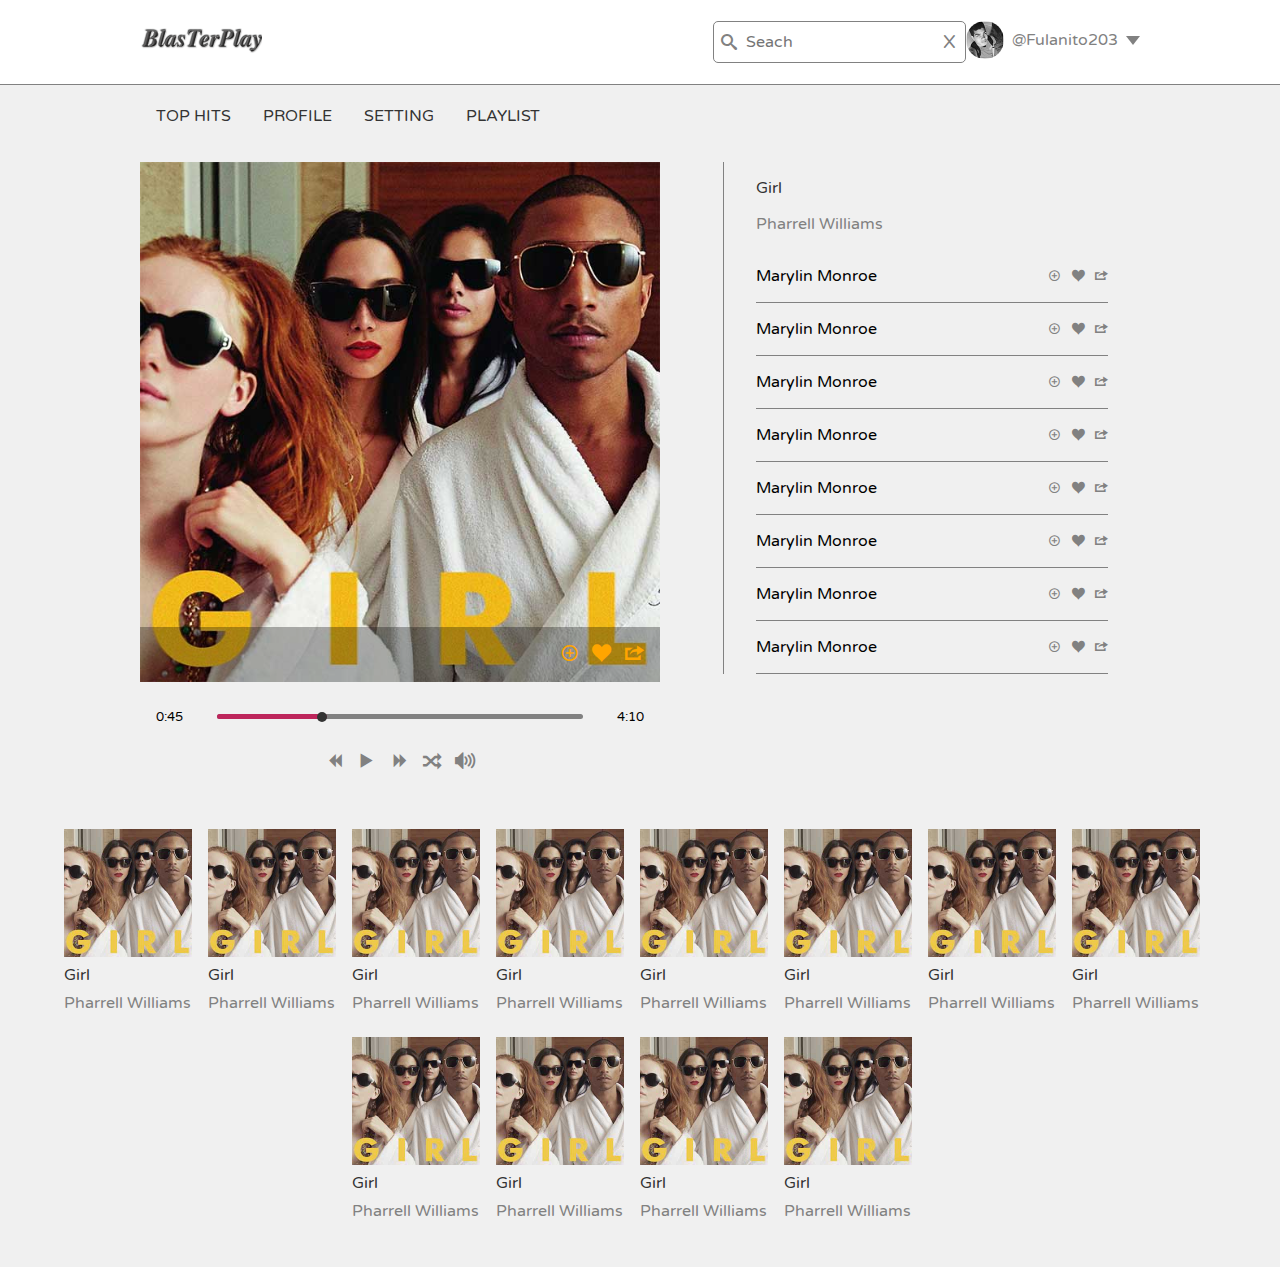
<file: index.html>
<!DOCTYPE html>
<html lang="es">
<head>
	<meta charset="utf-8">
	<title>Frontend</title>
	<meta name="viewport" content="width=device-width, initial-scale=1, maximum-scale=1">
	<meta name="description" content="Curso de Frontend onlie">
	<meta name="keywords" content="html, css, backbone, django, node">
	<link rel="stylesheet" type="text/css" href="css/icon/fonts.css">
	<link href='https://fonts.googleapis.com/css?family=Varela+Round' rel='stylesheet' type='text/css'>
	<link rel="stylesheet" href="css/estilos.css">
</head>
<body>
	<header class="header relative border-bottom ">
		<div class="logo">
			<div class="wrap center-block">
				<figure class="image isotipo left">
					<img src="img/blasterplay.png" alt="BlasTerplay">
				</figure>
				<div class="user right">
					<figure class="avatar round left">
						<img src="img/avatares/blaster203.jpg" alt="@fulanito203" width="38" height="38">
					</figure>
					<span class="left username"> @Fulanito203</span>
				</div>
				<div  class="search right">
					<form action="" class="relative">
						<span class="icon-lupa search-icon"></span>
						<input class="input" type="text" placeholder="Seach"></input>
						<span class="close-icon">X</span>
					</form>
				</div>
			</div>	
		</div>
		<a href="" class="button-menu icon-menu"></a>
		<nav class="menu">
			<ul class="list wrap center-block">
				<li class="item">
					<a href="#">Top Hits</a>
				</li>
				<li class="item">
					<a href="#">Profile</a>
				</li>
				<li class="item">
					<a href="#">Setting</a>
				</li>
				<li class="item">
					<a href="#">Playlist</a>
				</li>
			</ul>
		</nav>
		<div class="title">
			<span>
				Top hits
			</span>
		</div>
	</header>
	<section class="playing medium small large">
		<div class="music">
				<figure class="image relative">
				<img src="img/songs/girl2.jpg" width="320" height="320" alt="Come Get It Bae Pharrell Williams">
				<div class="actions padding right-text">
					<a href="" class="action icon-plus"></a>
					<a href="" class="action icon-heart"></a>
					<a href="" class="action icon-share"></a>
				</div>
			</figure>
			<div class="padding">
				<div class="progress">
				<span class="min">0:45</span>
				<div class="total">
					<div class="state">
						<div class="circle">
							
						</div>
					</div>
				</div>
				<span class="max">4:10</span>
				</div>
				<div class="description center-text border-bottom">
				<p class="name">
					Come Get It bae
				</p>
				<p class="author">
					Pharrell Williams
				</p>
				</div>
				<div class="play padding-tb center-text">
				<a href="" class="action gray icon-backward"></a>
				<a href="" class="action gray icon-play"></a>
				<a href="" class="action gray icon-forward"></a>
				<a href="" class="action gray icon-shuffle"></a>
				<a href="" class="action gray icon-volume-high"></a>
				</div>
			</div>
		</div>
		<div class="playlist right">
			<p class="name">
				Girl
			</p>
			<p class="author">
				Pharrell Williams
			</p>
			<ul class="list ">
				<li class="item border-bottom">
					<span>
						Marylin Monroe
					</span>
					<span class="right">
						<a href="#" class="action icon-plus gray"></a>
						<a href="#" class="action icon-heart gray"></a>
						<a href="#" class="action icon-share gray"></a>
					</span>
				</li><li class="item border-bottom">
					<span>
						Marylin Monroe
					</span>
					<span class="right">
						<a href="#" class="action icon-plus gray"></a>
						<a href="#" class="action icon-heart gray"></a>
						<a href="#" class="action icon-share gray"></a>
					</span>
				</li><li class="item border-bottom">
					<span>
						Marylin Monroe
					</span>
					<span class="right">
						<a href="#" class="action icon-plus gray"></a>
						<a href="#" class="action icon-heart gray"></a>
						<a href="#" class="action icon-share gray"></a>
					</span>
				</li><li class="item border-bottom">
					<span>
						Marylin Monroe
					</span>
					<span class="right">
						<a href="#" class="action icon-plus gray"></a>
						<a href="#" class="action icon-heart gray"></a>
						<a href="#" class="action icon-share gray"></a>
					</span>
				</li><li class="item border-bottom">
					<span>
						Marylin Monroe
					</span>
					<span class="right">
						<a href="#" class="action icon-plus gray"></a>
						<a href="#" class="action icon-heart gray"></a>
						<a href="#" class="action icon-share gray"></a>
					</span>
				</li><li class="item border-bottom">
					<span>
						Marylin Monroe
					</span>
					<span class="right">
						<a href="#" class="action icon-plus gray"></a>
						<a href="#" class="action icon-heart gray"></a>
						<a href="#" class="action icon-share gray"></a>
					</span>
				</li><li class="item border-bottom">
					<span>
						Marylin Monroe
					</span>
					<span class="right">
						<a href="#" class="action icon-plus gray"></a>
						<a href="#" class="action icon-heart gray"></a>
						<a href="#" class="action icon-share gray"></a>
					</span>
				</li><li class="item border-bottom">
					<span>
						Marylin Monroe
					</span>
					<span class="right">
						<a href="#" class="action icon-plus gray"></a>
						<a href="#" class="action icon-heart gray"></a>
						<a href="#" class="action icon-share gray"></a>
					</span>
				</li>
			</ul>
		</div>
	</section>
	<section class="container">
		<article class="song">
			<figure class="image">
				<img src="img/songs/girl.jpg" width="128" height="128" alt="Girl Pharrell Williams">
			</figure>
			<p class="name">
				Girl
			</p>
			<p class="author">
				Pharrell Williams
			</p>
		</article>
		<article class="song">
			<figure class="image">
				<img src="img/songs/girl.jpg" width="128" height="128" alt="Girl Pharrell Williams">
			</figure>
			<p class="name">
				Girl
			</p>
			<p class="author">
				Pharrell Williams
			</p>
		</article>
		<article class="song">
			<figure class="image">
				<img src="img/songs/girl.jpg" width="128" height="128" alt="Girl Pharrell Williams">
			</figure>
			<p class="name">
				Girl
			</p>
			<p class="author">
				Pharrell Williams
			</p>
		</article>
		<article class="song">
			<figure class="image">
				<img src="img/songs/girl.jpg" width="128" height="128" alt="Girl Pharrell Williams">
			</figure>
			<p class="name">
				Girl
			</p>
			<p class="author">
				Pharrell Williams
			</p>
		</article>
		<article class="song">
			<figure class="image">
				<img src="img/songs/girl.jpg" width="128" height="128" alt="Girl Pharrell Williams">
			</figure>
			<p class="name">
				Girl
			</p>
			<p class="author">
				Pharrell Williams
			</p>
		</article>
		<article class="song">
			<figure class="image">
				<img src="img/songs/girl.jpg" width="128" height="128" alt="Girl Pharrell Williams">
			</figure>
			<p class="name">
				Girl
			</p>
			<p class="author">
				Pharrell Williams
			</p>
		</article>
		<article class="song">
			<figure class="image">
				<img src="img/songs/girl.jpg" width="128" height="128" alt="Girl Pharrell Williams">
			</figure>
			<p class="name">
				Girl
			</p>
			<p class="author">
				Pharrell Williams
			</p>
		</article>
		<article class="song">
			<figure class="image">
				<img src="img/songs/girl.jpg" width="128" height="128" alt="Girl Pharrell Williams">
			</figure>
			<p class="name">
				Girl
			</p>
			<p class="author">
				Pharrell Williams
			</p>
		</article>
		<article class="song">
			<figure class="image">
				<img src="img/songs/girl.jpg" width="128" height="128" alt="Girl Pharrell Williams">
			</figure>
			<p class="name">
				Girl
			</p>
			<p class="author">
				Pharrell Williams
			</p>
		</article>
		<article class="song">
			<figure class="image">
				<img src="img/songs/girl.jpg" width="128" height="128" alt="Girl Pharrell Williams">
			</figure>
			<p class="name">
				Girl
			</p>
			<p class="author">
				Pharrell Williams
			</p>
		</article>
		<article class="song">
			<figure class="image">
				<img src="img/songs/girl.jpg" width="128" height="128" alt="Girl Pharrell Williams">
			</figure>
			<p class="name">
				Girl
			</p>
			<p class="author">
				Pharrell Williams
			</p>
		</article>
		<article class="song">
			<figure class="image">
				<img src="img/songs/girl.jpg" width="128" height="128" alt="Girl Pharrell Williams">
			</figure>
			<p class="name">
				Girl
			</p>
			<p class="author">
				Pharrell Williams
			</p>
		</article>
	</section>
</body>
</html>
</file>
<file: css/icon/fonts.css>
@font-face {
    font-family: 'icomoon';
    src:    url('fonts/icomoon.eot?md8wsl');
    src:    url('fonts/icomoon.eot?md8wsl#iefix') format('embedded-opentype'),
        url('fonts/icomoon.ttf?md8wsl') format('truetype'),
        url('fonts/icomoon.woff?md8wsl') format('woff'),
        url('fonts/icomoon.svg?md8wsl#icomoon') format('svg');
    font-weight: normal;
    font-style: normal;
}

[class^="icon-"], [class*=" icon-"] {
    /* use !important to prevent issues with browser extensions that change fonts */
    font-family: 'icomoon' !important;
    speak: none;
    font-style: normal;
    font-weight: normal;
    font-variant: normal;
    text-transform: none;
    line-height: 1;

    /* Better Font Rendering =========== */
    -webkit-font-smoothing: antialiased;
    -moz-osx-font-smoothing: grayscale;
}

.icon-plus:before {
    content: "\e911";
}
.icon-menu:before {
    content: "\e910";
}
.icon-envelop:before {
    content: "\e900";
}
.icon-user:before {
    content: "\e901";
}
.icon-lupa:before {
    content: "\e902";
}
.icon-lock:before {
    content: "\e903";
}
.icon-heart:before {
    content: "\e904";
}
.icon-play:before {
    content: "\e905";
}
.icon-pause:before {
    content: "\e906";
}
.icon-stop:before {
    content: "\e907";
}
.icon-backward:before {
    content: "\e908";
}
.icon-forward:before {
    content: "\e909";
}
.icon-volume-high:before {
    content: "\e90a";
}
.icon-shuffle:before {
    content: "\e90f";
}
.icon-arrow-left:before {
    content: "\e90b";
}
.icon-share:before {
    content: "\e90c";
}
.icon-facebook:before {
    content: "\e90d";
}
.icon-twitter:before {
    content: "\e90e";
}
</file>
<file: css/estilos.css>
/* normalize.css v3.0.3 | MIT License | github.com/necolas/normalize.css */
html{font-family:sans-serif;-ms-text-size-adjust:100%;-webkit-text-size-adjust:100%}body{margin:0}article,aside,details,figcaption,figure,footer,header,hgroup,main,menu,nav,section,summary{display:block}audio,canvas,progress,video{display:inline-block;vertical-align:baseline}audio:not([controls]){display:none;height:0}[hidden],template{display:none}a{background-color:transparent;}a:active,a:hover{outline:0}abbr[title]{border-bottom:1px dotted}b,strong{font-weight:bold}dfn{font-style:italic}h1{font-size:2em;margin:.67em 0}mark{background:#ff0;color:#000}small{font-size:80%}sub,sup{font-size:75%;line-height:0;position:relative;vertical-align:baseline}sup{top:-.5em}sub{bottom:-.25em}img{border:0}svg:not(:root){overflow:hidden}figure{margin:1em 40px}hr{box-sizing:content-box;height:0}pre{overflow:auto}code,kbd,pre,samp{font-family:monospace,monospace;font-size:1em}button,input,optgroup,select,textarea{color:inherit;font:inherit;margin:0}button{overflow:visible}button,select{text-transform:none}button,html input[type="button"],input[type="reset"],input[type="submit"]{-webkit-appearance:button;cursor:pointer}button[disabled],html input[disabled]{cursor:default}button::-moz-focus-inner,input::-moz-focus-inner{border:0;padding:0}input{line-height:normal}input[type="checkbox"],input[type="radio"]{box-sizing:border-box;padding:0}input[type="number"]::-webkit-inner-spin-button,input[type="number"]::-webkit-outer-spin-button{height:auto}input[type="search"]{-webkit-appearance:textfield;box-sizing:content-box}input[type="search"]::-webkit-search-cancel-button,input[type="search"]::-webkit-search-decoration{-webkit-appearance:none}fieldset{border:1px solid #c0c0c0;margin:0 2px;padding:.35em .625em .75em}legend{border:0;padding:0}textarea{overflow:auto}optgroup{font-weight:bold}table{border-collapse:collapse;border-spacing:0}td,th{padding:0}/* normalize.css v3.0.3 | MIT License | github.com/necolas/normalize.css */
html{font-family:sans-serif;-ms-text-size-adjust:100%;-webkit-text-size-adjust:100%}body{margin:0}article,aside,details,figcaption,figure,footer,header,hgroup,main,menu,nav,section,summary{display:block}audio,canvas,progress,video{display:inline-block;vertical-align:baseline}audio:not([controls]){display:none;height:0}[hidden],template{display:none}a{background-color:transparent;}a:active,a:hover{outline:0}abbr[title]{border-bottom:1px dotted}b,strong{font-weight:bold}dfn{font-style:italic}h1{font-size:2em;margin:.67em 0}mark{background:#ff0;color:#000}small{font-size:80%}sub,sup{font-size:75%;line-height:0;position:relative;vertical-align:baseline}sup{top:-.5em}sub{bottom:-.25em}img{border:0}svg:not(:root){overflow:hidden}figure{margin:1em 40px}hr{box-sizing:content-box;height:0}pre{overflow:auto}code,kbd,pre,samp{font-family:monospace,monospace;font-size:1em}button,input,optgroup,select,textarea{color:inherit;font:inherit;margin:0}button{overflow:visible}button,select{text-transform:none}button,html input[type="button"],input[type="reset"],input[type="submit"]{-webkit-appearance:button;cursor:pointer}button[disabled],html input[disabled]{cursor:default}button::-moz-focus-inner,input::-moz-focus-inner{border:0;padding:0}input{line-height:normal}input[type="checkbox"],input[type="radio"]{box-sizing:border-box;padding:0}input[type="number"]::-webkit-inner-spin-button,input[type="number"]::-webkit-outer-spin-button{height:auto}input[type="search"]{-webkit-appearance:textfield;box-sizing:content-box}input[type="search"]::-webkit-search-cancel-button,input[type="search"]::-webkit-search-decoration{-webkit-appearance:none}fieldset{border:1px solid #c0c0c0;margin:0 2px;padding:.35em .625em .75em}legend{border:0;padding:0}textarea{overflow:auto}optgroup{font-weight:bold}table{border-collapse:collapse;border-spacing:0}td,th{padding:0}a{text-decoration:none}body{font-size:16px;font-family:'Varela Round',sans-serif}img{vertical-align:top}ul{margin:0;padding:0}.action{text-decoration:none;color:#ffa500;font-size:1.2em;margin-right:.5em;}.action:last-child{margin-right:0}.action.gray{color:#818181}.padding-tb{padding:1em 0}.left{float:left}.right{float:right}.actions{background:rgba(0,0,0,0.3);bottom:0;left:0;position:absolute;right:0}.padding{padding:1em}.progress{position:relative;margin:1em 0;}.progress .min,.progress .max{font-size:.8em;position:absolute;top:-5px}.progress .min{left:0}.progress .max{right:0}.progress .total{height:5px;background:#818181;width:75%;margin:0 auto;-webkit-border-radius:5px;border-radius:5px;}.progress .state{height:5px;background:#bd255b;width:30%;-webkit-border-radius:5px;border-radius:5px;position:relative;-webkit-animation:10s state infinite;-o-animation:10s state infinite;-ms-animation:10s state infinite;-moz-animation:10s state infinite;animation:10s state infinite;-papitas-animation:10s state infinite}.progress .circle{background:#333;-webkit-border-radius:50%;border-radius:50%;height:10px;position:absolute;right:0;top:-2px;width:10px;-webkit-animation:1s circle infinite linear;-o-animation:1s circle infinite linear;-ms-animation:1s circle infinite linear;-moz-animation:1s circle infinite linear;animation:1s circle infinite linear;-papitas-animation:1s circle infinite linear}.button-menu{color:#333;left:.5em;margin-top:-10px;position:absolute;top:50%}.border-bottom{border-bottom:1px solid #818181}.right-text{text-align:right}.relative{position:relative}.container{font-size:0;padding:1.4rem;text-align:center}.menu{display:none}.header{height:3.5em;}.header .title{font-size:1.1em;text-align:center;margin:0;line-heigth:3.5em}.song{display:inline-block;font-size:1rem;margin-bottom:1em;margin-right:1em;text-align:left;width:8rem;}.song:nth-child(even){margin-right:0}.song p{margin:.5em 0}figure{margin:0}.name{color:#333}.author{color:#818181}.center-block{margin:0 auto}.center-text{text-align:center}.relative{position:relative}.wrap{width:1000px}.round{-webkit-border-radius:50%;border-radius:50%;overflow:hidden}.playing.small{width:20em;margin:0 auto}.input{border:1px solid #818181;height:2.5em;-webkit-border-radius:5px;border-radius:5px;padding:0 1em 0 2em}.search-icon{position:absolute;left:.5em;top:.8em;color:#818181}.close-icon{position:absolute;top:.5em;color:#818181;right:.5em;font-size:1.2em}.playlist{display:none;width:22em;padding:0 2em;border-left:1px solid #818181;}.playlist .list{list-style:none}.playlist .item{padding:1em 0}.playlist .action{font-size:.8em}.isotipo{width:122px}.logo{background:#fff;display:none;overflow:hidden;padding:1.3em 0}.avatar{width:38px;height:38px}.username{color:#818181;position:relative;top:9px;margin-left:.5em;}.username:after{border-left:7px solid transparent;border-right:7px solid transparent;border-top:9px solid #818181;content:"";display:inline-block;margin-left:.5em}@media screen and (min-width:480px){.song:nth-child(even){margin-right:1em}.image img{width:100%;height:auto}.playing.medium{width:auto}}@media screen and (min-width:1000px){body{background:#f0f0f0}.button-menu{display:none}.playing{padding-top:1.3em;}.playing.large{margin:0 auto;width:62.5em;overflow:hidden}.menu{overflow:hidden;background:#f0f0f0;display:block;border-top:1px solid #818181;}.menu .item{float:left;list-style:none;}.menu .item a{color:#333;text-transform:uppercase;cursor:pointer;padding:1em;display:block;border-top:5px solid transparent;}.menu .item a:hover{border-top:5px solid #818181;-webkit-transition:.5s}.music{width:32.5em;float:left;}.music .description{display:none}.header{height:auto;border:none;}.header .title{display:none}.logo,.playlist{display:block}}@-moz-keyframes state{0%{width:0}100%{width:100%}}@-webkit-keyframes state{0%{width:0}100%{width:100%}}@-o-keyframes state{0%{width:0}100%{width:100%}}@keyframes state{0%{width:0}100%{width:100%}}@-moz-keyframes circle{0%{-webkit-transform:scale(1);-o-transform:scale(1);-ms-transform:scale(1);-moz-transform:scale(1);transform:scale(1);-papitas-transform:scale(1)}100%{-webkit-transform:scale(2);-o-transform:scale(2);-ms-transform:scale(2);-moz-transform:scale(2);transform:scale(2);-papitas-transform:scale(2);opacity:0;-ms-filter:"progid:DXImageTransform.Microsoft.Alpha(Opacity=0)";filter:alpha(opacity=0)}}@-webkit-keyframes circle{0%{-webkit-transform:scale(1);-o-transform:scale(1);-ms-transform:scale(1);-moz-transform:scale(1);transform:scale(1);-papitas-transform:scale(1)}100%{-webkit-transform:scale(2);-o-transform:scale(2);-ms-transform:scale(2);-moz-transform:scale(2);transform:scale(2);-papitas-transform:scale(2);opacity:0;-ms-filter:"progid:DXImageTransform.Microsoft.Alpha(Opacity=0)";filter:alpha(opacity=0)}}@-o-keyframes circle{0%{-webkit-transform:scale(1);-o-transform:scale(1);-ms-transform:scale(1);-moz-transform:scale(1);transform:scale(1);-papitas-transform:scale(1)}100%{-webkit-transform:scale(2);-o-transform:scale(2);-ms-transform:scale(2);-moz-transform:scale(2);transform:scale(2);-papitas-transform:scale(2);opacity:0;-ms-filter:"progid:DXImageTransform.Microsoft.Alpha(Opacity=0)";filter:alpha(opacity=0)}}@keyframes circle{0%{-webkit-transform:scale(1);-o-transform:scale(1);-ms-transform:scale(1);-moz-transform:scale(1);transform:scale(1);-papitas-transform:scale(1)}100%{-webkit-transform:scale(2);-o-transform:scale(2);-ms-transform:scale(2);-moz-transform:scale(2);transform:scale(2);-papitas-transform:scale(2);opacity:0;-ms-filter:"progid:DXImageTransform.Microsoft.Alpha(Opacity=0)";filter:alpha(opacity=0)}}
</file>
